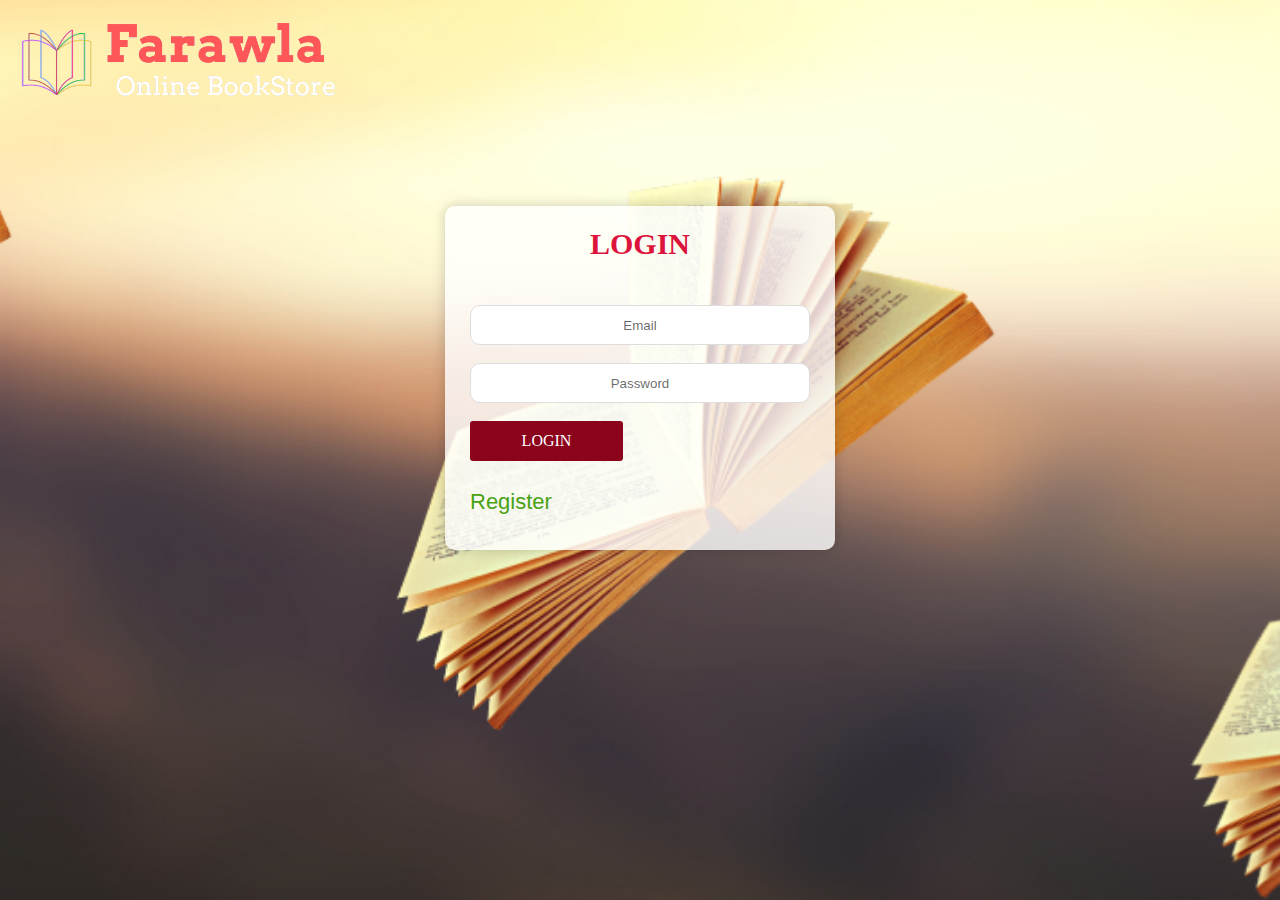
<file: index.html>
<!DOCTYPE html>
<html lang="en">

<head>
    <meta charset="UTF-8">
    <meta name="viewport" content="width=device-width, initial-scale=1.0">
    <meta http-equiv="X-UA-Compatible" content="ie=edge">
    <title>Login</title>
    <link rel="stylesheet" type="text/css" href="css/register-login.css">
    <link rel="stylesheet" type="text/css" href="css/custom.css">
  
</head>

<body>
    <header>
        <nav>
            <div class="head">
                <div class="img-head inline-block" style="padding:20px;">
                    <img height="80" src="img/logo-light.png">
                </div>
            </div>
        </nav>
    </header>
    <br>
    <br>
    <div class="login">
        <form name='form-login' >

            <h1 class="login-title">Login</h1>
            <br>


            <input type="email" id="userName" placeholder="Email" required>
            <br>
            <br>

            <input type="password" id="userPw"  placeholder="Password" required>
            <br>
            <br>
            <button id="login_btn" type="button" onclick="logIn()">Login</button>
            <br>
            <div class="text-center">
                <button id="register">Register</button>
            </div>

        </form>
    </div>

    <script src="js/register-login.js" type="text/javascript"></script>

</body>

</html>
</file>
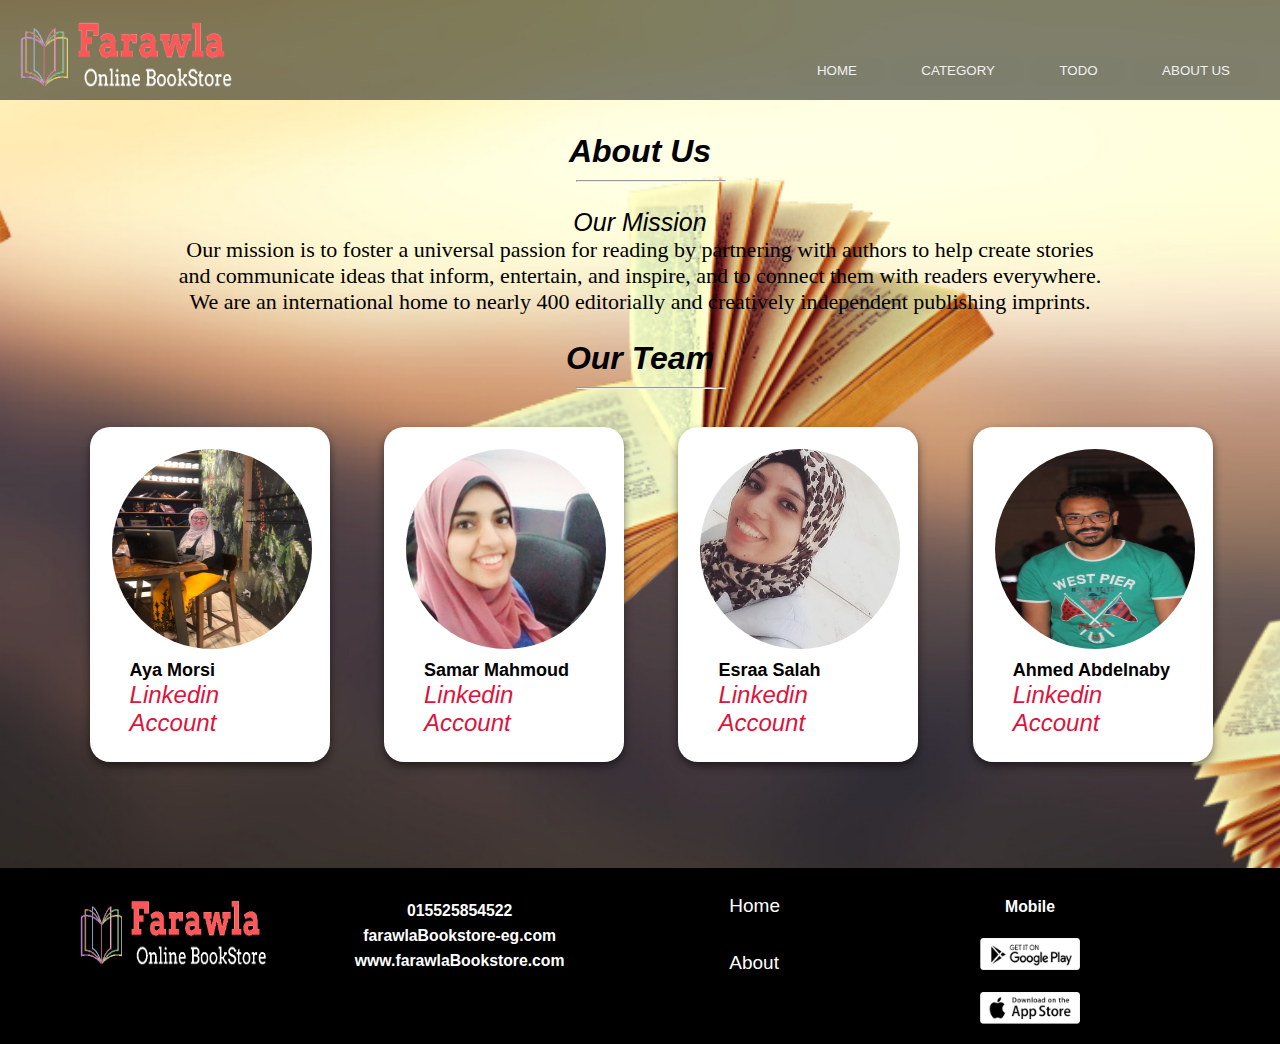
<file: pages/about.html>
<!DOCTYPE html>
<html>
<head>
	<meta charset="UTF-8"/>
    <meta name="viewport" content="width=device-width, initial-scale=1.0">
    <meta http-equiv="X-UA-Compatible" content="ie=edge">
	<title>About US</title>
    <link rel='stylesheet' type='text/css' href='../css/about.css'>
    <link rel="stylesheet" type="text/css" href="../css/styles.css">
    <link rel="stylesheet" type="text/css" href="../css/custom.css">
</head>

<body>

  <div class="header">
    <div class="logo"> <img src="../img/logo-light.png" class="img"></div>
    <input type="checkbox" id="ch">
    <label for="ch" class="show-menue-btn">
      <i class="fas fa-ellipsis-v"></i>
    </label>
    <ul class="menue">
      <button id="home">home</button>
      <button id="category">category</button>
      <button id="todo">todo</button>
      <button id="about">about us</button>


      <label for="ch" class="hide-menue-btn">
        <i class="fas fa-times"></i>
      </label>
    </ul>
    </div>

    <br><br><br><br><br><br>
       
<div>
    <h1 class="subtitle"> <em>About Us</em> </h1>

    <hr style="width: 150px; margin-left: 45%; margin-top: 10px;">
    <p class="textcontent">
    <p style="font-family: -apple-system, BlinkMacSystemFont, 'Segoe UI', Roboto, Oxygen, Ubuntu, Cantarell, 'Open Sans', 'Helvetica Neue', sans-serif;font-style: normal; font-size:25px ; text-align: center;"><em>Our Mission</em></p>
    <p class="mission">Our mission is to foster a universal passion for reading by partnering with authors to help create stories </p>
    <p class="mission">and communicate ideas that inform, entertain, and inspire, and to connect them with readers everywhere.</p>
    <p class="mission">We are an international home to nearly 400 editorially and creatively independent publishing imprints.</p>
    </p>
  
  <h1 class="subtitle"> <em>Our Team</em> </h1>
  <hr style="width: 150px; margin-left: 45%; margin-top: 10px;">
    <div class="cont">

    </div>
</div>
  
  <footer>
    <div class="logo"> 
      <img src="../img/logo-light.png" class="img">
    </div>
    <div class="info">
         <h5>015525854522</h5>
         <h5>farawlaBookstore-eg.com</h5>
         <h5>www.farawlaBookstore.com</h5>
        
     </div>	
  <div class="nav">
    <a href="home.html">Home</a><br>
    <a href="about.html">About</a>
  </div>
  <div class="photo">
    <h5>Mobile</h5><br>
   <img src="../img/google-play.png" width="100px"><br><br>
   <img src="../img/app-store.png" width="100px">
  </div>	
  
   </footer> 
   <script src="../js/home.js" type="text/javascript"></script>  
    <script src="../js/about.js"></script>  
</body>
</html>
</file>
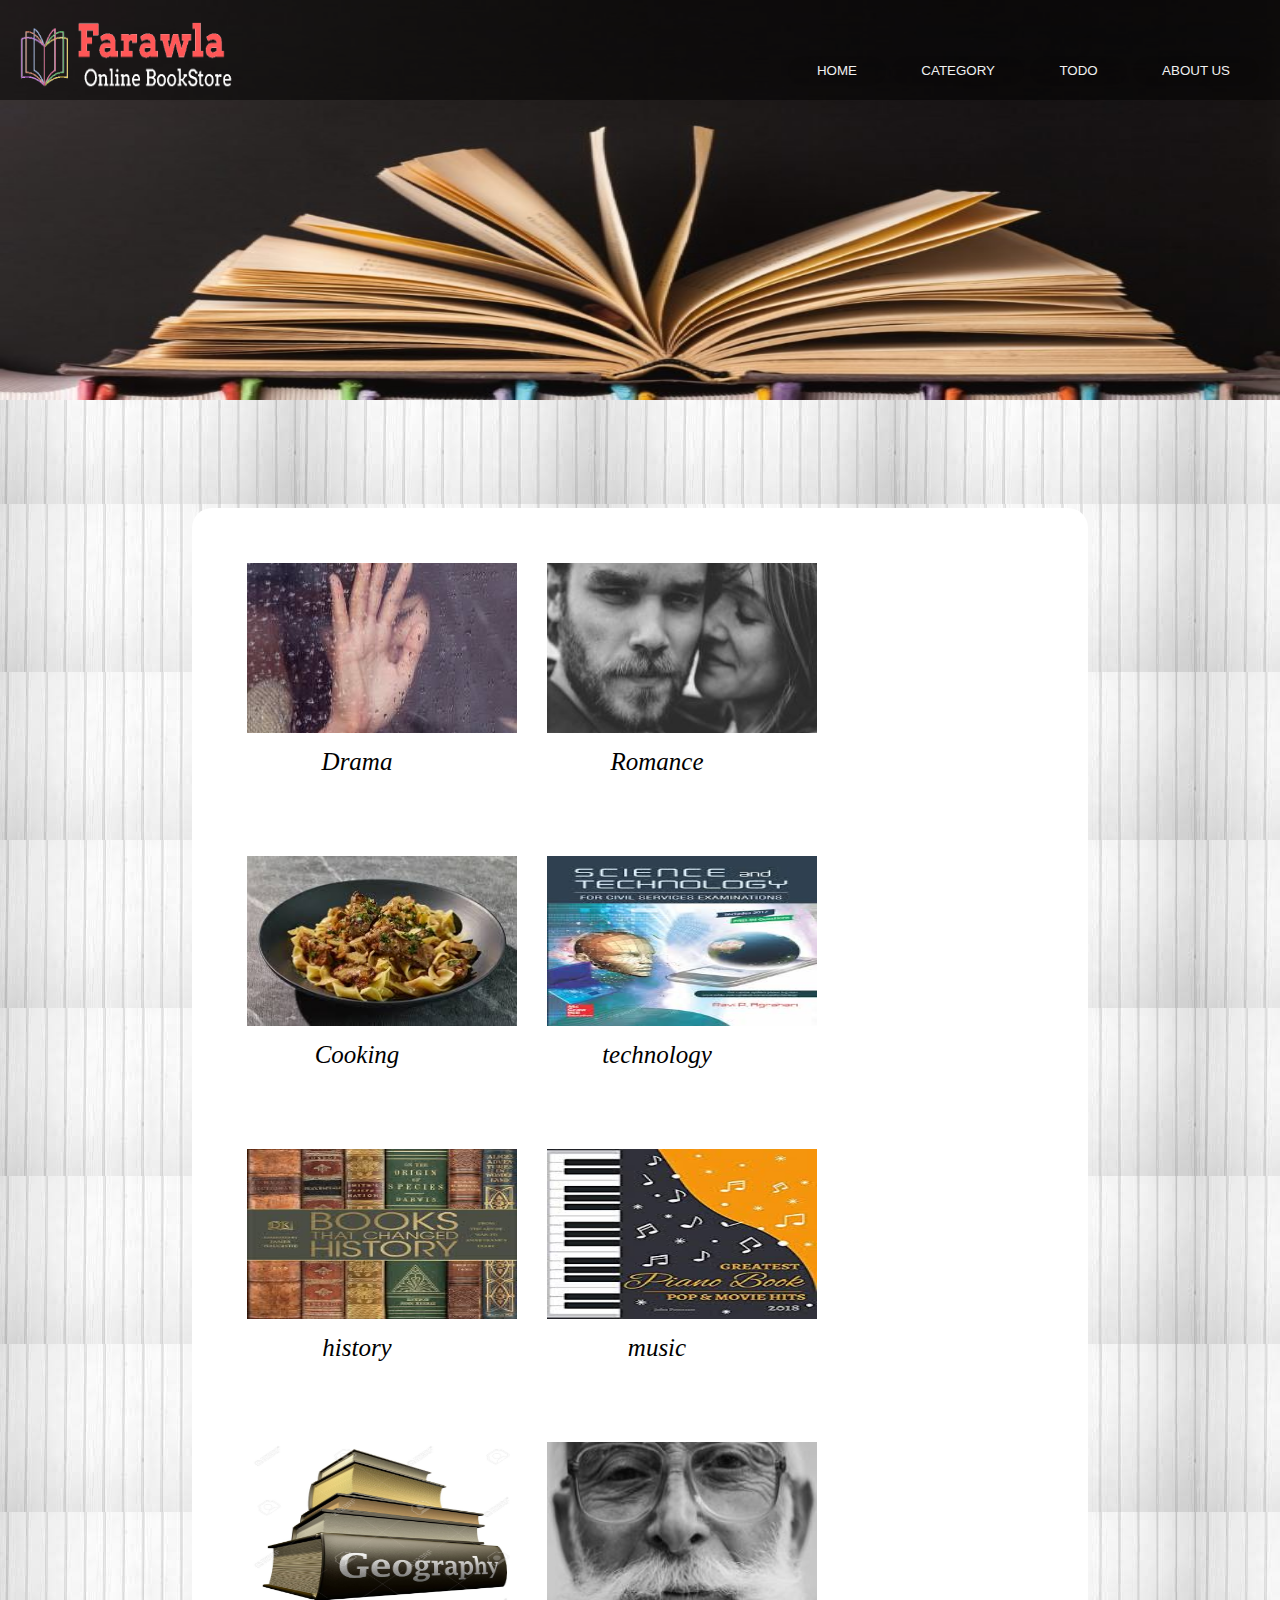
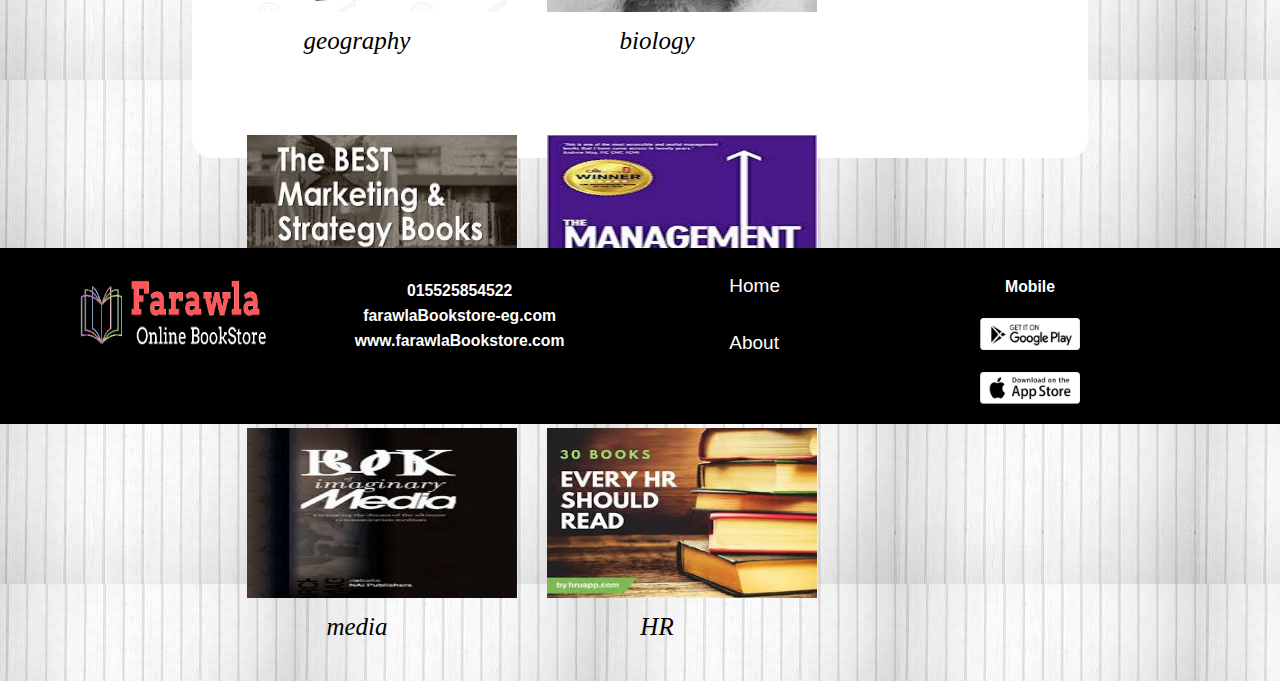
<file: pages/category.html>
<!DOCTYPE html>
<html>
<head>
	<meta charset="UTF-8"/>
    <meta name="viewport" content="width=device-width, initial-scale=1.0">
    <meta http-equiv="X-UA-Compatible" content="ie=edge">
	<title>About US</title>
   
    <link rel="stylesheet" type="text/css" href="../css/styles.css">
    <link rel="stylesheet" type="text/css" href="../css/custom.css">
    <link rel="stylesheet" type="text/css" href="../css/category.css">
</head>
<body>

    <div class="header">
        <div class="logo"> <img src="../img/logo-light.png" class="img"></div>
        <input type="checkbox" id="ch">
        <label for="ch" class="show-menue-btn">
          <i class="fas fa-ellipsis-v"></i>
        </label>
        <ul class="menue">
          <button id="home">home</button>
          <button id="category">category</button>
          <button id="todo">todo</button>
          <button id="about">about us</button>
    
    
          <label for="ch" class="hide-menue-btn">
            <i class="fas fa-times"></i>
          </label>
        </ul>
        </div>
        <div>
          <img src="../img/categoryheader.jpg" class="categoryheader">
        </div>
        <br><br><br><br><br><br>
           <div class="main">
            <div class="categories">   
     
            </div> 
           </div>  
        <footer>
            <div class="logo"> 
              <img src="../img/logo-light.png" class="img">
            </div>
            <div class="info">
                 <h5>015525854522</h5>
                 <h5>farawlaBookstore-eg.com</h5>
                 <h5>www.farawlaBookstore.com</h5>
                
             </div>	
          <div class="nav">
            <a href="home.html">Home</a><br>
            <a href="about.html">About</a>
          </div>
          <div class="photo">
            <h5>Mobile</h5><br>
           <img src="../img/google-play.png" width="100px"><br><br>
           <img src="../img/app-store.png" width="100px">
          </div>	
          
           </footer> 
           <script src="../js/home.js" type="text/javascript"></script>  
           <script src="../js/about.js"></script>  
           <script src="../js/category.js"></script>  
</body>
</html>
</file>
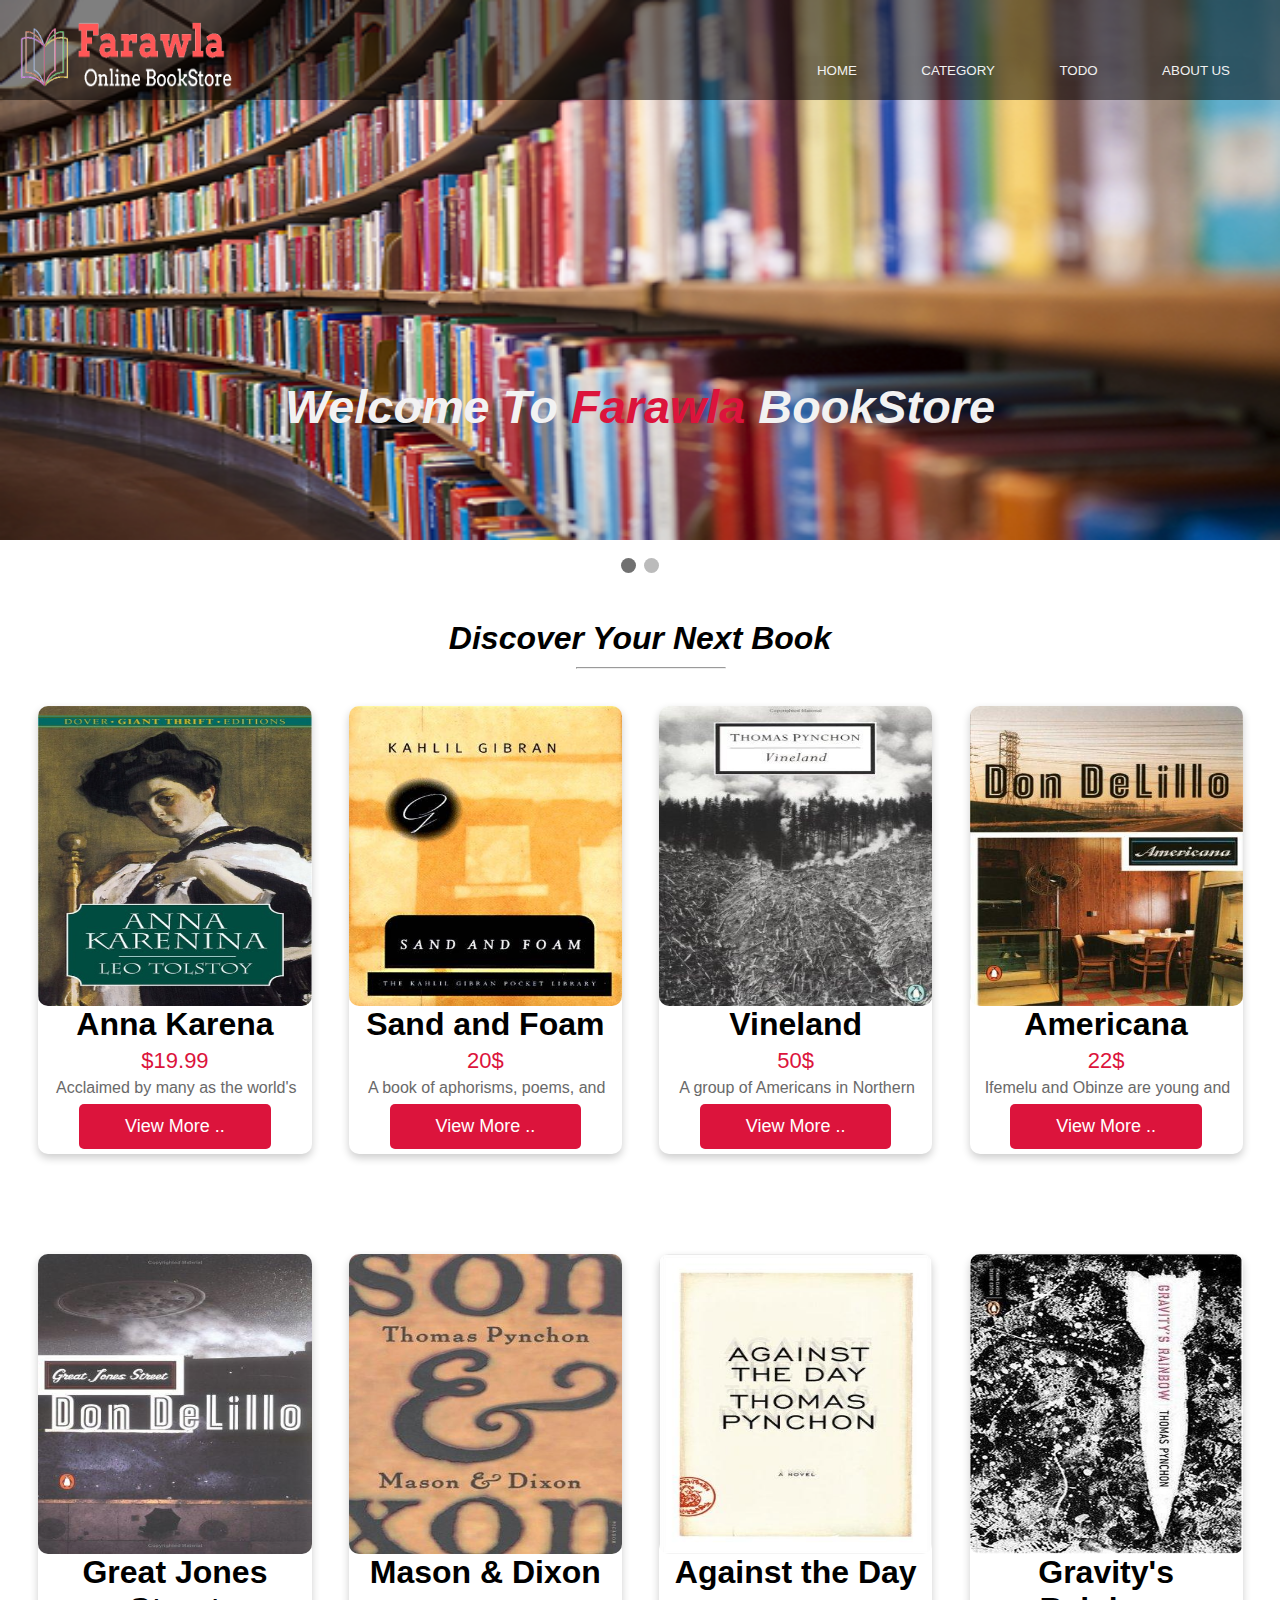
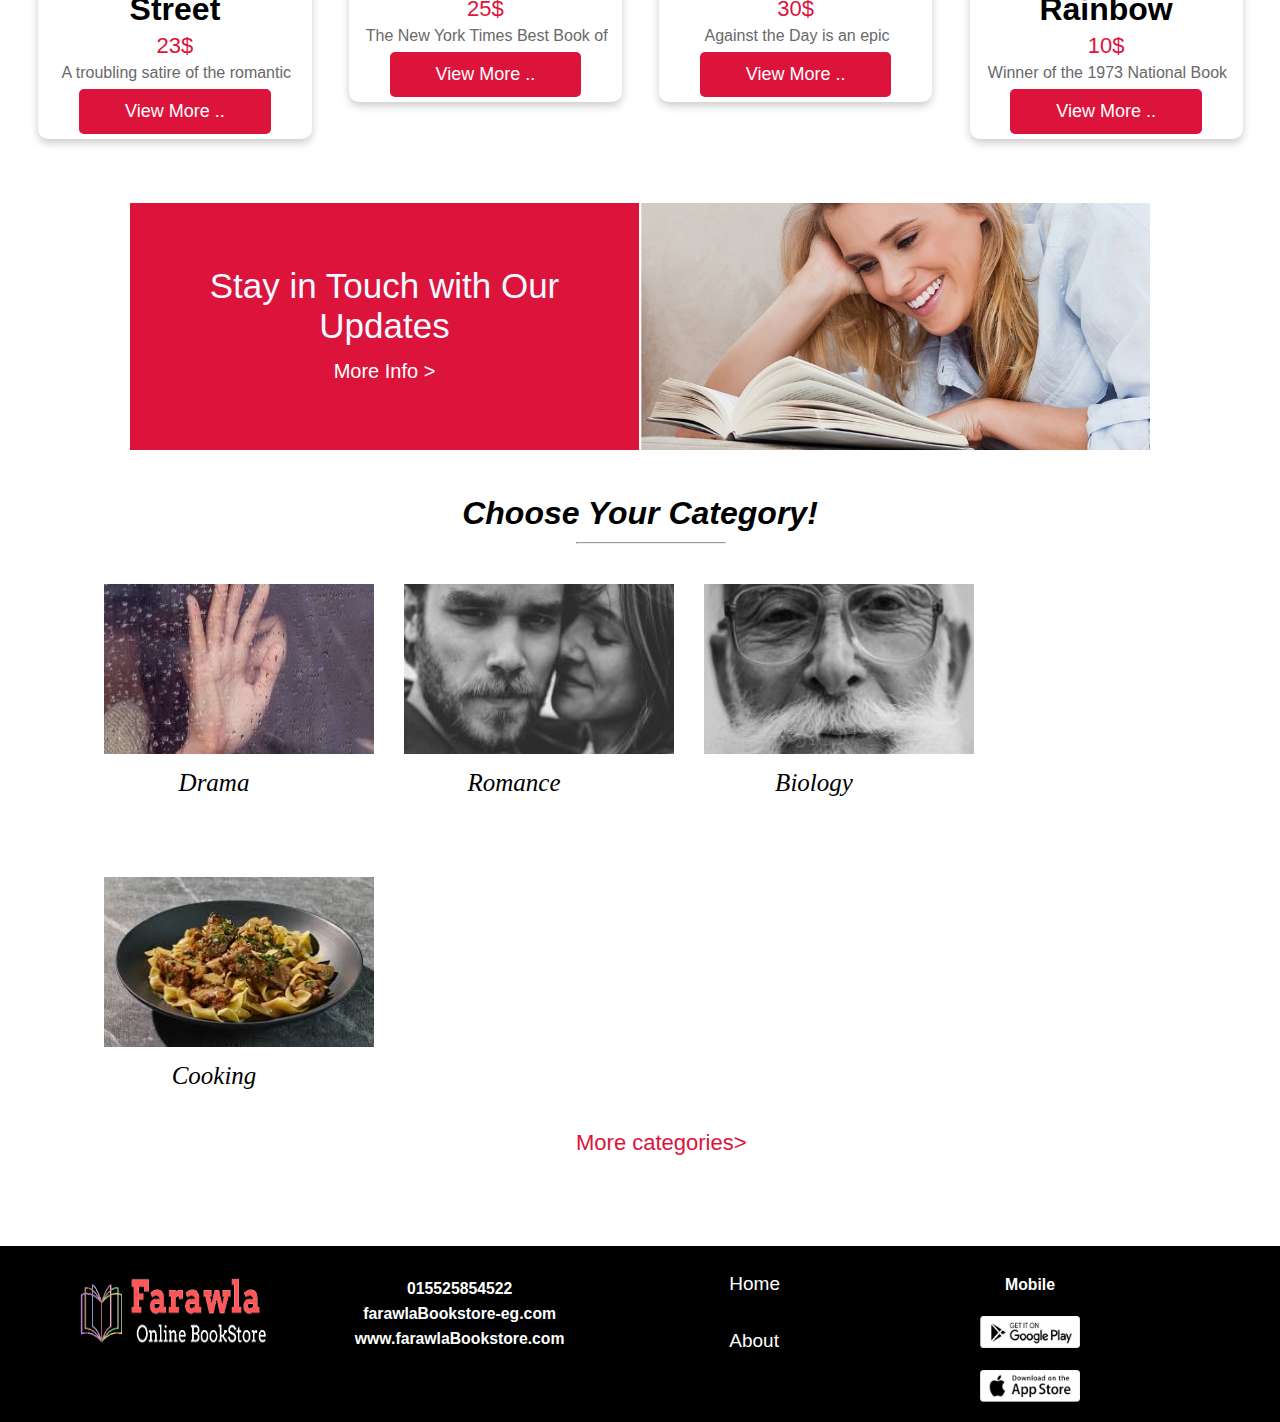
<file: pages/home.html>
<!DOCTYPE html>
<html lang="en">
<head>
    <meta charset="UTF-8">
    <meta name="viewport" content="width=device-width, initial-scale=1.0">
    <meta http-equiv="X-UA-Compatible" content="ie=edge">
    <link rel="stylesheet" type="text/css" href="../css/styles.css">
    <link rel="stylesheet" type="text/css" href="../css/custom.css">
    <title>Home</title>
</head>
<body>
        <div class="header">
          <div class="logo"> <img src="../img/logo-light.png" class="img"></div>
          <input type="checkbox" id="ch">
          <label for="ch" class="show-menue-btn">
            <i class="fas fa-ellipsis-v"></i>
          </label>
          <ul class="menue">
            <button id="home">home</button>
            <button id="category">category</button>
            <button id="todo">todo</button>
            <button id="about">about us</button>

            <label for="ch" class="hide-menue-btn">
              <i class="fas fa-times"></i>
            </label>
          </ul>
          </div>

            <div class="slideshow-container">
                    <div class="mySlides fade">
                      <img src="../img/book2.png" style="width: 100%;  height: 60vh;">
                      <div class="text" ><h3>Welcome To <span style="color: crimson;" class="defultColor">Farawla </span> BookStore</h3></div> 
                    </div>
                    <div class="mySlides fade">
                            <img src="../img/book.jpg" style="width: 100%; height: 60vh;">
                            <div class="text" ><h3>Build your Mind <br> Any Time <span style="color: crimson;" class="defultColor">&</span> Any Where </h3></div> 
                    </div>
              
            </div>
<br>
            <div style="text-align:center">
              <span class="dot"></span> 
               <span class="dot"></span>
            </div>
<br>
<h1 class="subtitle"> <em>Discover Your Next Book  </em> </h1>
<hr style="width: 150px; margin-left: 45%; margin-top: 10px;">
                    
      <div class="card" style="margin-left: 3%;" >
                    
      </div> 
      <br>

      <table class="ads">
        <tr>
          <td class="update">
            <p>Stay in Touch with Our Updates</p>
            <a href="#" style="text-decoration: none;font-size: 20px; color: white;">More Info ></a>
          </td>
          <td><img class="a" src="../img/aboutimg.jpg" alt="noooo"></td>
        </tr>
      </table> 

    <br>

    <h1 class="subtitle"> <em>Choose Your Category!</em> </h1>
    <hr style="width: 150px; margin-left: 45%; margin-top: 10px;">                
    <div class="categories">   
     
    </div> 
    <a href="category.html" style="color:crimson; text-align: center; font-size: 22px;
    text-decoration: none; margin-left: 45%;"> More categories></a>     
 <footer>
  <div class="logo"> 
    <img src="../img/logo-light.png" class="img">
  </div>
  <div class="info">
       <h5>015525854522</h5>
       <h5>farawlaBookstore-eg.com</h5>
       <h5>www.farawlaBookstore.com</h5>
      
   </div>	
<div class="nav">
  <a href="home.html">Home</a><br>
  <a href="about.html">About</a>
</div>
<div class="photo">
  <h5>Mobile</h5><br>
 <img src="../img/google-play.png" width="100px"><br><br>
 <img src="../img/app-store.png" width="100px">
</div>
 </footer> 
                                   
            <script src="../js/home.js" type="text/javascript"></script>  
            <script src="../js/custom.js" type="text/javascript"></script>
            <script src="../js/register-login.js" type="text/javascript"></script>  
</body>
</html>
</file>
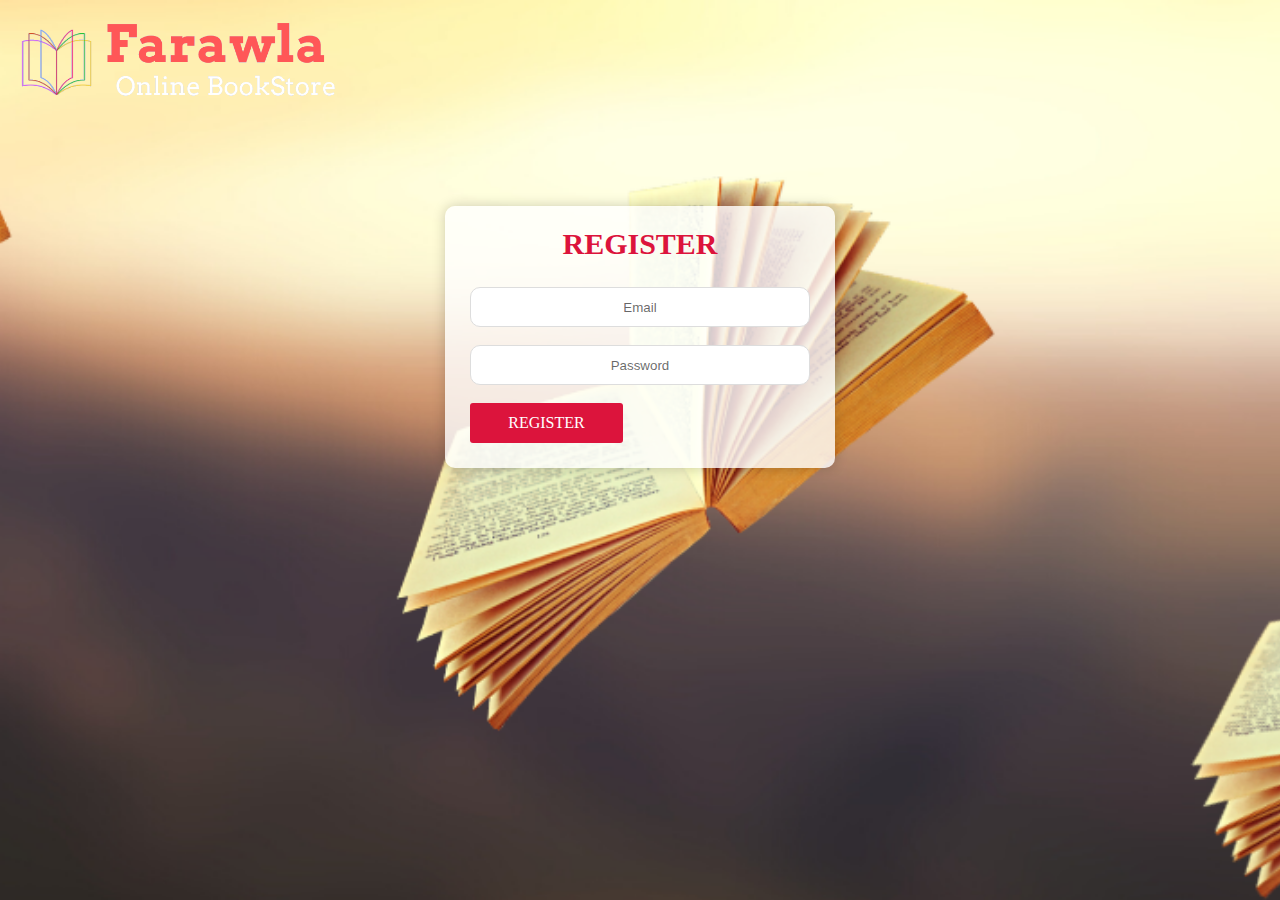
<file: pages/register.html>
<!DOCTYPE html>
<html lang="en">

<head>

    <meta charset="UTF-8">
    <meta name="viewport" content="width=device-width, initial-scale=1.0">
    <meta http-equiv="X-UA-Compatible" content="ie=edge">
    <title>Register</title>
    <link rel="stylesheet" type="text/css" href="../css/register-login.css">
    <link rel="stylesheet" type="text/css" href="../css/custom.css">


</head>

<body>
    <header>
        <nav>
            <div class="head">
                <div class="img-head inline-block" style="padding:20px;">
                    <img height="80" src="../img/logo-light.png" alt="logo">
                </div>
            </div>
        </nav>
    </header>
    <br>
    <br>
    <div class="login">
        <form name='form-login'  action="">
            <h1 class="login-title">REGISTER</h1>
            <input type="email" id="email" name="email" placeholder="Email" >
            <br>
            <br>
            <input type="password" id="pw" placeholder="Password" required>
            <br>
            <br>
            <button id="rgstr_btn" type="button" onclick="createUser()">Register</button>
        </form>
    </div>

    <script src="../js/register-login.js" type="text/javascript"></script>

</body>

</html>
</file>
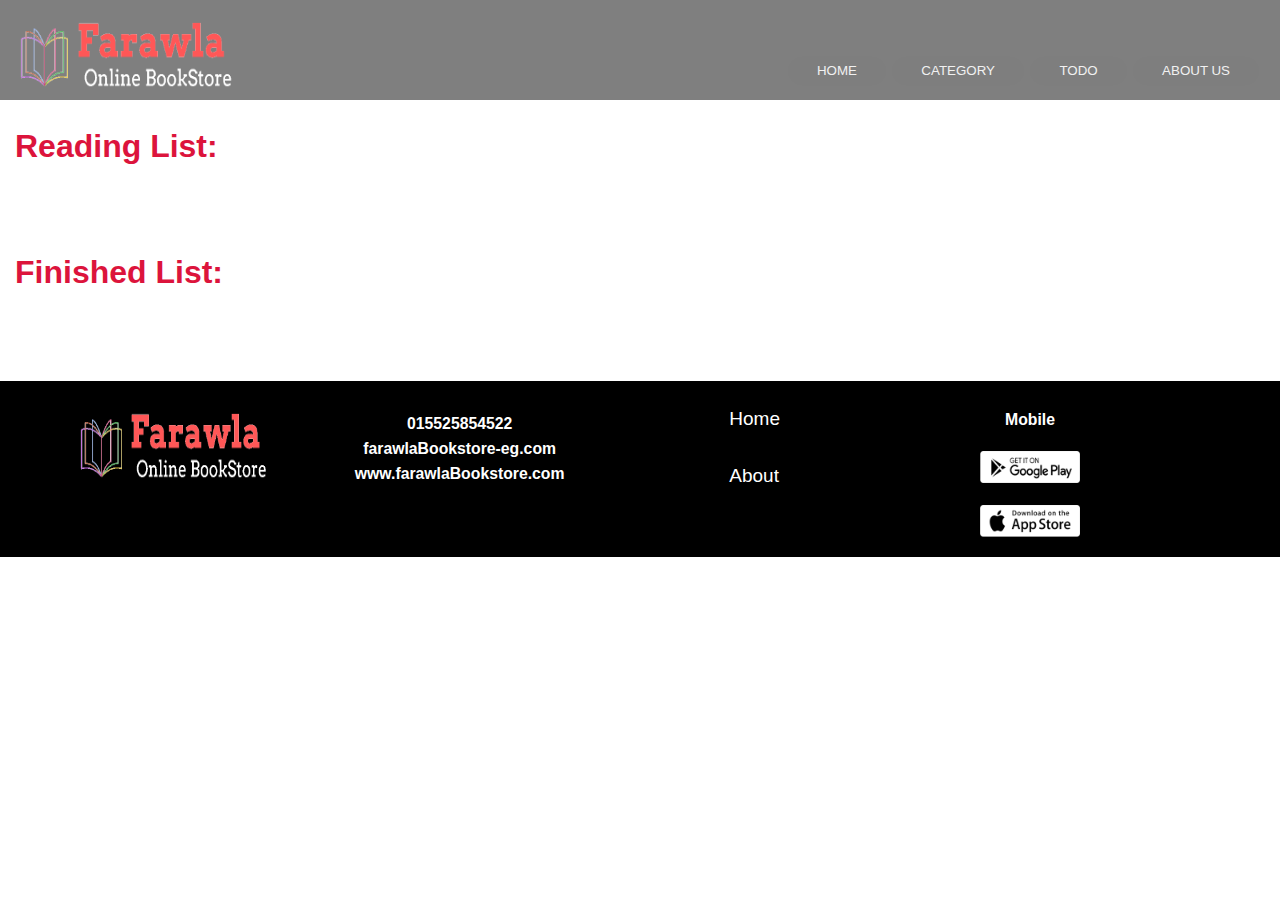
<file: pages/todo.html>
<!DOCTYPE html>
<html>
<head>
	<meta charset="UTF-8"/>
    <meta name="viewport" content="width=device-width, initial-scale=1.0">
    <meta http-equiv="X-UA-Compatible" content="ie=edge">
	<title>TodoList</title>
    <link rel='stylesheet' type='text/css' href='../css/todo.css'>
    <link rel="stylesheet" type="text/css" href="../css/custom.css">
</head>


<body>
    <div class="header">
        <div class="logo"> <img src="../img/logo-light.png" class="img"></div>
        <input type="checkbox" id="ch">
        <label for="ch" class="show-menue-btn">
          <i class="fas fa-ellipsis-v"></i>
        </label>
        <ul class="menue">
          <button id="home">home</button>
          <button id="category">category</button>
          <button id="todo">todo</button>
          <button id="about">about us</button>
    
          <label for="ch" class="hide-menue-btn">
            <i class="fas fa-times"></i>
          </label>
        </ul>
        </div>
    <div class="reading">
        <H1 class="listTitle"> Reading List: </H1>
    </div>

    <div class="finished">
        <H1 class="listTitle"> Finished List: </H1>
    </div>

    <footer>
        <div class="logo"> 
          <img src="../img/logo-light.png" class="img">
        </div>
        <div class="info">
             <h5>015525854522</h5>
             <h5>farawlaBookstore-eg.com</h5>
             <h5>www.farawlaBookstore.com</h5>
            
         </div>	
      <div class="nav">
        <a href="home.html">Home</a><br>
        <a href="about.html">About</a>
      </div>
      <div class="photo">
        <h5>Mobile</h5><br>
       <img src="../img/google-play.png" width="100px"><br><br>
       <img src="../img/app-store.png" width="100px">
      </div>	
       </footer> 
   
    <script src='../js/todo.js'></script> 
</body>
</html>
</file>
<file: css/register-login.css>
body {
  background: url("../img/background.png");
  background-size: cover;
  background-position: center;
  background-attachment: fixed;
  -webkit-animation: slide 20s linear infinite;
}

@-webkit-keyframes slide {
  from { background-position: 0 0; }
  to { background-position: -400px 0; }
}

.login-title{
  font-family: cursive;
  font-size: 30px;
  color: crimson;
  line-height: 1.2;
  text-transform: uppercase;
  text-align: center;
  width: 100%;
  display: block;
  padding-bottom: 25px
}

.signin {
  background-color: #f1f1f1;
  text-align: center;
}

a {
  color: dodgerblue;
}

p {
  line-height: 1.5em;
}

after { clear: both; }

.login {
  margin: 50px auto;
  padding: 20px 25px 25px;;
  background: rgba(255, 255, 255, .8);
  box-shadow: 0 0 13px 0 rgba(0, 0, 0, 0.2);
  width: 390px;
  border-radius: 10px;
  position: relative;
}

.login form span {
  background-color: #363b41;
  border-radius: 3px 0px 0px 3px;
  border-right: 3px solid #434a52;
  color: #606468;
  display: block;
  float: left;
  line-height: 50px;
  text-align: center;
  width: 50px;
  height: 50px;
}

.login form input {
  width: 100%;
  border: 1px solid #ddd;
  border-radius: 10px;
  height: 40px;
  color: #000;
  padding: 0 10px;
}

#login_btn, #rgstr_btn {
  font-family: cursive;
  font-size: 16px;
  color: #fff;
  line-height: 1.2;
  text-transform: uppercase;
  display: flex;
  justify-content: center;
  align-items: center;
  padding: 0 20px;
  width: 45%;
  height: 40px;
  background-color: crimson;
  border-radius: 3px;
  transition: all 0.4s;
  cursor: pointer;
}
button {
  outline: none !important;
  border: none;
  background: transparent;
}
::placeholder {
  color: rgba(0, 0, 0, .6);
  text-align: center;
}

#login_btn, #rgstr_btn:hover  {
  background-color: #8c031c;
  color: #fff;  
}

#register {
  color: #4aa213;
  margin: 10px 0;
  font-size: 22px;
  cursor: pointer;
}
</file>
<file: css/custom.css>
*{
  margin: 0;
  padding: 0;
  font-family: "montserrat",sans-serif;
}
.header{
  height: 100px;
  position: absolute;
  top: 0;
  background: rgb(0, 0, 0); /* Fallback color */
  background: rgba(0, 0, 0, 0.5); /* Black background with 0.5 opacity */
  color: #f1f1f1;
  width: 100%;
  padding: 20px;
  z-index: 1;
 
}
.logo{
  float: left;
  height: 40px;
  width: 30px;
}
.header .logo .img{
  height:70px;
  width: 250px;
}
.menue{
  float: right;
  line-height: 100px;
}

.menue button{

  text-transform: uppercase;
  height: 30px;
  text-decoration: none;
  padding: 0 30px;
  background: rgb(0, 0, 0); /* Fallback color */
  background: rgba(0, 0, 0, 0.005); /* Black background with 0.005 opacity */
  color: #f1f1f1;
  border: none;
  cursor: pointer;
  border-radius: 15px;
}
.show-menue-btn ,.hide-menue-btn{
  transition: 0.4s;
  font-size: 40px;
  cursor: pointer;
  display: none;
}
.show-menue-btn{
  float: right;
}
.show-menue-btn i{
  line-height: 100px;
}

.menue button:hover,
.show-menue-btn:hover,
.hide-menue-btn:hover{
  color: crimson;
}
#ch{
  position: absolute;
  visibility: hidden;
  z-index: -1111;
}
/* when we minimize the screen only show navigation bar */
@media screen and (max-width:800px){
  .show-menue-btn ,.hide-menue-btn{
    display: block;
  }
  .menue{
    position: fixed;
    width: 100%;
    height: 100vh;
    background: #333;
    right: -100%;
    left: 0;
    top:0;
    text-align: center;
    padding: 80px 0;
    line-height: normal;
    transition: 0.7s;
  }
  .menue button{
    display: block;
    padding: 20px;
  }
  .hide-menue-btn{
    position: absolute;
    top: 40px;
    right: 40px;
  }
  #ch:checked ~ .menue{
    right:0;
  }
}
/* footer */
footer{
  bottom: 0;
  width: 100%;
  height: 120px; 
  background-color:black;
  color: white;
  text-align: center;
  padding-top: 30px;
  padding-bottom: 0px;
  padding-right: 50px;
  clear: both;
  position: relative;
  margin-top: 7%;
  display: table;

}
footer .logo, .info , .photo ,.nav ,.nav a{
  display: table-cell;
  vertical-align: top;
  width: 40px;
  height: 100%;
  font-size: 19px;
  padding-bottom: 20px;
  margin: 0 0 20px 0;

}

footer .logo .img{
  height:70px;
  width: 300px;
  text-align: center;
  bottom:10px;
  left: 50px;
  padding-left: 80px;
}
footer .info{
  width: 100%;
  color: #fff;
  line-height: 25px;
  text-align: center;
  padding-left: 200px;
}
footer .nav a{
  width: 100%;
  color: #fff;
  line-height: 15px;
  text-align: center;
  padding-left: 50px;
  text-decoration: none;
  padding-right:200px;
}
footer .photo{
  width: 100px;
  height: 100px; 
  padding-right: 150px;
}



/*  gggggggggggggggggggggggggggggggggggg  */


* {box-sizing: border-box}
body {font-family: Verdana, sans-serif; margin:0}
.mySlides {display: none}
img {vertical-align: middle;}

/* Slideshow container */
.slideshow-container {
  max-width: 100%;
  position: relative;
  margin: auto;
  object-fit: cover;
}
/* Caption text */
.text {
  color: #f2f2f2;
  font-size: 15px;
  padding: 8px 12px;
  position: absolute;
  bottom: 8px;
  width: 100%;
  text-align: center;
}

/* The dots/bullets/indicators */
.dot {
  height: 15px;
  width: 15px;
  margin: 0 2px;
  background-color: #bbb;
  border-radius: 50%;
  display: inline-block;
  transition: background-color 0.6s ease;
}

.active {
  background-color: #717171;
}

/* Fading animation */
.fade {
  -webkit-animation-name: fade;
  -webkit-animation-duration: 1.5s;
  animation-name: fade;
  animation-duration: 0.1s;
}

@-webkit-keyframes fade {
  from {opacity: .4} 
  to {opacity: 1}
}
.text {
  text-align: center;
  font-family: Cambria, Cochin, Georgia, 'Times New Roman', serif;
  font-size: 40px;
  font-style: oblique;
  margin-bottom: 7%;
}
@keyframes fade {
  from {opacity: .4} 
  to {opacity: 1}
}

/* On smaller screens, decrease text size */
@media only screen and (max-width: 300px) {
  .prev, .next,.text {font-size: 11px}
}
</file>
<file: css/about.css>
body {
  background: url("../img/background.png");
  background-size: cover;
  background-position: center;
  background-attachment: fixed;
  -webkit-animation: slide 20s linear infinite;
}


@-webkit-keyframes slide {
  from { background-position: 0 0; }
  to { background-position: -400px 0; }
}
.card {
    box-shadow: 0 4px 8px 0 rgba(0,0,0,0.5);
    transition: 0.3s;
    background-color: white;
    display: table-cell;
    width: 100%;
    height: 100%;
    border-radius: 20px;
    padding: 20px;
  }
  
  .card:hover {
    box-shadow: 0 8px 16px 0 rgba(0,0,0,0.5);
  }
  
  .container {
    padding: 5px 15px 5px 10px;
    margin-top: 2%;   
    margin-left: 5%;
  }

  .column {
    display: inline-block;
    width: 11%;
    height: 50%;
    margin: 3% 5% 1% 7%;
  }

  .cont {
      margin:0 px;
    }

  .cont:after {
    content: "";
    display: table-cell;
    clear: both;
  }
  .linkedin
  {
      font-size: x-large;
      text-decoration: none;
      color: crimson;
      font-style: oblique;
      font-family: 'Gill Sans', 'Gill Sans MT', Calibri, 'Trebuchet MS', sans-serif;

  }
  @media screen and (max-width: 600px) {
    .column {
      width: 50%;
      display: block;
      margin-bottom: 20px;
    }
  }

.subtitle
{
  text-align: center;
  font-size: xx-large;
  font-family: -apple-system, BlinkMacSystemFont, 'Segoe UI', Roboto, Oxygen, Ubuntu, Cantarell, 'Open Sans', 'Helvetica Neue', sans-serif;
} 
  
.aboutimg
{
  width: 70%;
  height: 40%;
  margin-left: 15%;
  margin-right: 15%;
  margin-top: 3%;
}

.textcontent
{
  margin-top: 2%;
}
.mission
{
  text-align: center;
  width: 80%;
  margin-left: 10%;
  font-size: 22px;
  font-family:'Times New Roman', Times, serif;
}
.x
{
  width: 200px;
  height: 200px;
  border-radius: 50%;
  margin: 1%;
}
</file>
<file: css/styles.css>
.cards {
   display: inline;
   box-shadow: 0 4px 8px 0 rgba(0, 0, 0, 0.2);
   width:22%;
   height: 25%;
   margin-top: 3%;
   margin-bottom: 5%;
   margin-right: 3%;
   text-align: center;
    font-family: serif;
    border-radius: 10px;
  }
#imge
{
  border-radius: 10px;

}

  .price {
    color: crimson;
    margin:5px;
    font-size: 22px;
  }
  
  .card button {
    border: none;
    outline: 0;
    padding: 12px;
    color: white;
    background-color:crimson;
    border-radius: 5px;
    margin: 5px;
    text-align: center;
    cursor: pointer;
    width: 70%;
    font-size: 18px;
  }
  
  .card button:hover {
    opacity: 0.7;
  }
.subtitle
{
  text-align: center;
  font-size: xx-large;
  margin-top: 25px;
  font-family: -apple-system, BlinkMacSystemFont, 'Segoe UI', Roboto, Oxygen, Ubuntu, Cantarell, 'Open Sans', 'Helvetica Neue', sans-serif;
} 
#text
{
  overflow: hidden;
  margin-left:15px;
  font-size: medium;
  font-family: Tahoma, Geneva, sans-serif;
  color: lightsteelblue;
  height: 20px;
  width: 90%;
}
.update
{
  background-color: crimson;
  color: aliceblue;
  width: 50%;
  font-size: 35px;
  padding: 15px;
  text-align: center;
  font-family: 'Segoe UI', Tahoma, Geneva, Verdana, sans-serif;
}
.ads
{
  margin-left: 10%;
  margin-right: 10%;
  width: 80%;
}
.a
{
  width: 100%;
}
.categories
{
  width: 90%;
  height: 15%;
  margin: 0 0 0 5%;
}
.catName
{
  text-align: center;
  margin-top: 15px;
  width: 100%;
  height: 10%;
  font-size: 25px;
  font-family: serif;
  font-style: italic;
}
.catImg
{
  width: 270px;
  height: 170px;
}
.cate
{
  width: 300px;
  height: 100%;
  display: inline-block;
  padding: 40px;
}
</file>
<file: css/category.css>
body{
    background-image: url("../img/categorybg.jpg");
    
}
.categoryheader{
    width: 100%;
    height: 400px;
    
}
.main{
    background-color:white;
    width: 70%;
    height: 1250px;
    align-content: center;
    margin-left: 15%;
    border-radius: 20px;
    padding: 15px;
    
}
.categories{
    padding: 90px;
    top: 30px;
    display: table-row;
    margin: 60px;
  


}
</file>
<file: css/todo.css>
.card {
  display: inline;
   box-shadow: 0 4px 8px 0 rgba(0, 0, 0, 0.2);
   width:20%;
   height: 25%;
   margin-top: 3%;
   margin-bottom: 5%;
   margin-right: 3%;
   text-align: center;
    font-family: serif;
    border-radius: 10px;
  }
  
  .card:hover {
    box-shadow: 0 8px 16px 0 rgba(0,0,0,0.2);
  }
  
  .container {
    padding: 2px 15px;
  }

  .column {
    float: left;
    display: inline-block;
  height: 20%; 
  width: 22%;
  padding: 0 10px;
   margin-bottom: 3%;
   margin-left: 4%;
   
  }

  .reading {
      margin-top: 10%;
      margin-bottom: 5%; 
    }

  .reading:after {
    content: "";
    display: table;
    clear: both;
  }
  .listTitle
  {
      margin-left: 15px;
     color: crimson; 
     margin-bottom: 25px;
  }

  @media screen and (max-width: 600px) {
    .column {
      width: 50%;
      display: block;
      margin-bottom: 20px;
    }
  }
  .bimg
  {
    border-radius: 10px;
    height:300px;
    width:100%
  }
  .title
  {
    color: black;
    font-size: 20px;
    margin: 5px;

  }
  .author
  {
    color: crimson;
    background-color: crimson;
  border:none;
  border-radius: 5px;
  color:white;
  font-style: oblique;
   font-size: 15px;
   margin: 5px;
  padding: 10px;
  }
</file>
